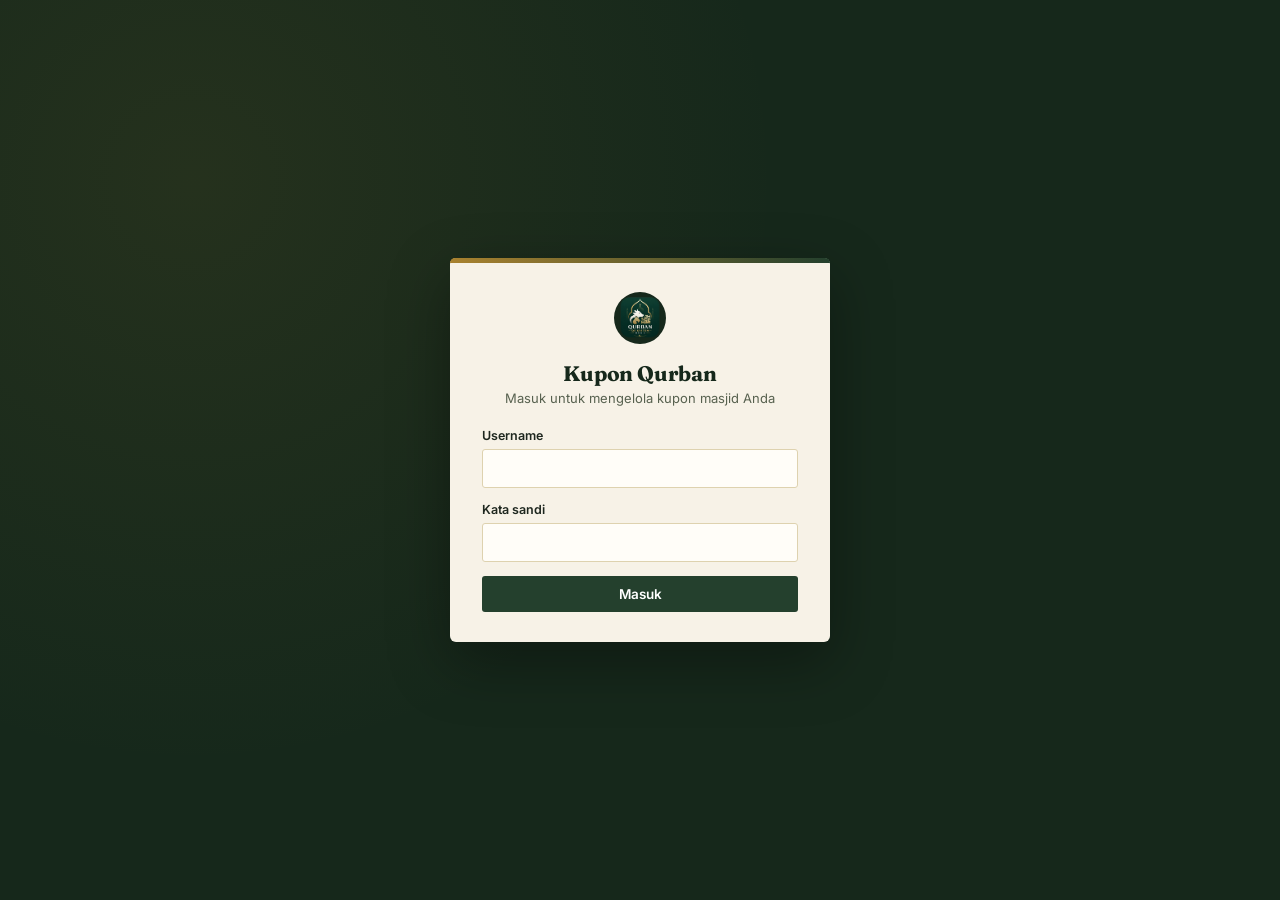
<file: index.html>
<!DOCTYPE html>
<html lang="id">
<head>
<meta charset="UTF-8">
<meta name="viewport" content="width=device-width, initial-scale=1.0">
<title>Masuk — Kupon Qurban</title>
<script>
  // Cek sesi SEBELUM body sempat dirender, biar gak ada kedipan halaman
  // login pas sebenarnya user udah login (dicek lagi lebih lengkap di
  // bawah lewat Auth.getSession() setelah auth.js dimuat).
  (function () {
    var store = /KuponQurbanApp/.test(navigator.userAgent) ? window.localStorage : window.sessionStorage;
    if (store.getItem("kupon_session")) {
      location.replace("dashboard.html");
    }
  })();
</script>
<link rel="stylesheet" href="assets/css/style.css">
</head>
<body>

  <div class="login-shell">
    <form class="login-card" id="loginForm" novalidate>
      <div class="login-mark" id="loginMark">&#9770;</div>
      <h1>Kupon Qurban</h1>
      <p class="subtitle">Masuk untuk mengelola kupon masjid Anda</p>

      <div class="login-error" id="loginError"></div>

      <div class="field">
        <label for="username">Username</label>
        <input type="text" id="username" autocomplete="username" required>
      </div>
      <div class="field">
        <label for="password">Kata sandi</label>
        <input type="password" id="password" autocomplete="current-password" required>
      </div>

      <button type="submit" class="btn btn-primary btn-block" id="btnSubmit">Masuk</button>
    </form>
  </div>

  <script src="assets/js/config.js"></script>
  <script src="assets/js/auth.js"></script>
  <script src="assets/js/api.js"></script>
  <script src="assets/js/nav.js"></script>
  <script>
    // Kalau sudah ada sesi aktif, langsung lempar ke dashboard.
    if (Auth.getSession()) {
      window.location.href = "dashboard.html";
    }

    if (APP_LOGO) {
      document.getElementById("loginMark").innerHTML = logoImgHtml(APP_LOGO);
    }

    const form = document.getElementById("loginForm");
    const errorBox = document.getElementById("loginError");
    const btnSubmit = document.getElementById("btnSubmit");

    function showError(msg) {
      errorBox.textContent = msg;
      errorBox.classList.add("show");
    }

    const MESSAGES = {
      ADMIN_NONAKTIF: "Akun Anda sedang dinonaktifkan. Hubungi Super Admin.",
      MASJID_NONAKTIF: "Masjid Anda sedang dinonaktifkan.",
      USERNAME_PASSWORD_SALAH: "Username atau kata sandi salah."
    };

    form.addEventListener("submit", async function (e) {
      e.preventDefault();
      errorBox.classList.remove("show");

      const username = document.getElementById("username").value.trim();
      const password = document.getElementById("password").value;

      if (!username || !password) {
        showError("Username dan kata sandi wajib diisi.");
        return;
      }

      btnSubmit.disabled = true;
      btnSubmit.textContent = "Memeriksa...";

      try {
        const res = await Api.call("login", { username, password });

        if (!res.success) {
          showError(MESSAGES[res.message] || res.message || "Gagal masuk.");
          return;
        }

        Auth.setSession(res);
        window.location.href = "dashboard.html";

      } catch (err) {
        showError(err.message || "Tidak bisa menghubungi server.");
      } finally {
        btnSubmit.disabled = false;
        btnSubmit.textContent = "Masuk";
      }
    });
  </script>
</body>
</html>
</file>
<file: assets/css/style.css>
/* =========================================================
   Kupon Qurban — Design System
   Palet: kertas tiket + hijau masjid + aksen emas
   ========================================================= */

@import url('https://fonts.googleapis.com/css2?family=Fraunces:opsz,wght@9..144,500;9..144,600;9..144,700&family=Inter:wght@400;500;600;700&family=IBM+Plex+Mono:wght@500;600&display=swap');

:root{
  --paper: #F7F2E7;
  --paper-alt: #EFE7D3;
  --card: #FFFDF8;
  --ink: #1E271F;
  --ink-soft: #57614F;
  --ink-faint: #8B9284;
  --green: #24402D;
  --green-deep: #16281B;
  --green-tint: #E7EEE4;
  --gold: #A9822F;
  --gold-soft: #E7D8AA;
  --red: #A3402A;
  --red-tint: #F5E4DE;
  --line: #DED2AF;

  --radius-s: 3px;
  --radius-m: 6px;
  --shadow-card: 0 1px 2px rgba(22, 40, 27, 0.06), 0 6px 20px rgba(22, 40, 27, 0.05);

  --font-display: 'Fraunces', serif;
  --font-body: 'Inter', system-ui, sans-serif;
  --font-mono: 'IBM Plex Mono', monospace;
}

*, *::before, *::after{ box-sizing: border-box; }
html, body{ height: 100%; }
body{
  margin: 0;
  font-family: var(--font-body);
  background: var(--paper);
  color: var(--ink);
  -webkit-font-smoothing: antialiased;
}
h1, h2, h3{
  font-family: var(--font-display);
  color: var(--green-deep);
  margin: 0 0 4px;
  letter-spacing: -0.01em;
}
p{ margin: 0 0 8px; color: var(--ink-soft); }
a{ color: var(--green); }
button{ font-family: inherit; }
:focus-visible{ outline: 2px solid var(--gold); outline-offset: 2px; }

/* ---------- Layout shell ---------- */
.app-shell{
  display: grid;
  grid-template-columns: 236px 1fr;
  min-height: 100vh;
}
.sidebar{
  background: var(--green-deep);
  color: #EFE8D6;
  padding: 22px 16px;
  display: flex;
  flex-direction: column;
  gap: 26px;
  position: sticky;
  top: 0;
  height: 100vh;
}
.brand{
  display: flex;
  align-items: center;
  gap: 12px;
  padding: 0 6px;
}
.brand-mark{
  width: 52px; height: 52px;
  border-radius: 50%;
  border: 1.5px solid var(--gold-soft);
  display: flex; align-items: center; justify-content: center;
  font-family: var(--font-display);
  font-size: 22px;
  color: var(--gold-soft);
  flex-shrink: 0;
  overflow: hidden;
  background: rgba(233,216,170,0.06);
}
.brand-mark img{ width: 100%; height: 100%; object-fit: cover; }
.brand-text{ line-height: 1.2; min-width: 0; }
.brand-text .masjid-name{ font-family: var(--font-display); font-size: 15.5px; color: #fff; }
.brand-text .app-label{ font-size: 10.5px; letter-spacing: 0.09em; text-transform: uppercase; color: var(--gold-soft); }
.brand-text .brand-alamat{
  font-size: 10.5px; color: rgba(255,255,255,0.6); margin-top: 2px;
  line-height: 1.3; overflow: hidden; text-overflow: ellipsis;
  display: -webkit-box; -webkit-line-clamp: 2; -webkit-box-orient: vertical;
}

.nav-group{ display: flex; flex-direction: column; gap: 2px; }
.nav-eyebrow{
  font-size: 10px; letter-spacing: 0.12em; text-transform: uppercase;
  color: rgba(239,232,214,0.45); padding: 10px 10px 4px;
}
.nav-link{
  display: flex; align-items: center; gap: 10px;
  padding: 9px 10px;
  border-radius: var(--radius-s);
  color: rgba(239,232,214,0.82);
  text-decoration: none;
  font-size: 14px;
  font-weight: 500;
  transition: background .15s ease, color .15s ease;
}
.nav-link svg{ width: 16px; height: 16px; flex-shrink: 0; opacity: 0.85; }
.nav-link:hover{ background: rgba(233,216,170,0.08); color: #fff; }
.nav-link.active{ background: rgba(233,216,170,0.14); color: #fff; box-shadow: inset 2px 0 0 var(--gold-soft); }

.sidebar-foot{ margin-top: auto; display: flex; flex-direction: column; gap: 10px; }
.user-chip{
  display: flex; align-items: center; gap: 9px;
  padding: 9px 10px;
  border-top: 1px solid rgba(239,232,214,0.12);
  padding-top: 14px;
}
.user-avatar{
  width: 28px; height: 28px; border-radius: 50%;
  background: var(--gold-soft); color: var(--green-deep);
  font-family: var(--font-display); font-weight: 600; font-size: 12px;
  display: flex; align-items: center; justify-content: center; flex-shrink: 0;
}
.user-meta{ line-height: 1.2; overflow: hidden; }
.user-meta .u-name{ font-size: 12.5px; color: #fff; white-space: nowrap; overflow: hidden; text-overflow: ellipsis; }
.user-meta .u-role{ font-size: 10.5px; color: var(--gold-soft); text-transform: uppercase; letter-spacing: .06em; }
.btn-logout{
  background: none; border: 1px solid rgba(239,232,214,0.22);
  color: rgba(239,232,214,0.75);
  padding: 8px 10px; border-radius: var(--radius-s);
  font-size: 12.5px; cursor: pointer; text-align: left;
}
.btn-logout:hover{ border-color: var(--gold-soft); color: #fff; }

.main{ padding: 26px 34px 60px; max-width: 1180px; }
.topbar{
  display: flex; align-items: flex-end; justify-content: space-between;
  gap: 16px; margin-bottom: 22px; flex-wrap: wrap;
}
.topbar h1{ font-size: 26px; }
.topbar .subtitle{ font-size: 13.5px; color: var(--ink-faint); margin-top: 2px; }
.topbar-actions{ display: flex; gap: 10px; align-items: center; flex-wrap: wrap; }

.masjid-switcher{
  font-family: var(--font-body);
  font-size: 12.5px;
  padding: 7px 10px;
  border: 1px solid var(--line);
  border-radius: var(--radius-s);
  background: var(--card);
  color: var(--ink);
}

/* ---------- Cards / stats ---------- */
.grid{ display: grid; gap: 14px; }
.grid-4{ grid-template-columns: repeat(4, 1fr); }
.grid-2{ grid-template-columns: 1fr 1fr; }
@media (max-width: 980px){ .grid-4{ grid-template-columns: repeat(2,1fr); } }

.card{
  background: var(--card);
  border: 1px solid var(--line);
  border-radius: var(--radius-m);
  box-shadow: var(--shadow-card);
  padding: 18px 20px;
}
.stat-card .stat-label{
  font-size: 11px; text-transform: uppercase; letter-spacing: .08em;
  color: var(--ink-faint); margin-bottom: 8px;
}
.stat-card .stat-value{
  font-family: var(--font-display); font-size: 30px; color: var(--green-deep);
}
.stat-card .stat-sub{ font-size: 12px; color: var(--ink-faint); margin-top: 4px; }
.stat-card.accent .stat-value{ color: var(--gold); }

.section-title{
  font-size: 12px; text-transform: uppercase; letter-spacing: .08em;
  color: var(--ink-faint); margin: 30px 0 12px;
}

/* ---------- Buttons ---------- */
.btn{
  display: inline-flex; align-items: center; justify-content: center; gap: 7px;
  padding: 9px 16px;
  border-radius: var(--radius-s);
  font-size: 13.5px; font-weight: 600;
  border: 1px solid transparent;
  cursor: pointer;
  text-decoration: none;
  transition: transform .08s ease, opacity .15s ease, background .15s ease;
}
.btn:active{ transform: translateY(1px); }
.btn-primary{ background: var(--green); color: #fff; }
.btn-primary:hover{ background: var(--green-deep); }
.btn-gold{ background: var(--gold); color: #fff; }
.btn-gold:hover{ opacity: .9; }
.btn-outline{ background: transparent; border-color: var(--line); color: var(--ink); }
.btn-outline:hover{ border-color: var(--green); color: var(--green); }
.btn-danger{ background: transparent; border-color: var(--red); color: var(--red); }
.btn-danger:hover{ background: var(--red-tint); }
.btn-sm{ padding: 6px 11px; font-size: 12.5px; }
.btn[disabled]{ opacity: .5; cursor: not-allowed; }
.btn-block{ width: 100%; }

/* ---------- Forms ---------- */
label{ display: block; font-size: 12.5px; font-weight: 600; color: var(--ink); margin: 0 0 6px; }
input, select{
  width: 100%;
  font-family: inherit;
  font-size: 14px;
  padding: 10px 12px;
  border: 1px solid var(--line);
  border-radius: var(--radius-s);
  background: var(--card);
  color: var(--ink);
}
input:focus, select:focus{ border-color: var(--gold); }
.field{ margin-bottom: 14px; }
.field-row{ display: flex; gap: 12px; }
.field-row .field{ flex: 1; }
.hint{ font-size: 11.5px; color: var(--ink-faint); margin-top: 5px; }
.hint code{
  font-family: var(--font-mono); font-size: 10.5px;
  background: var(--paper-alt); padding: 1px 5px; border-radius: 3px;
  color: var(--ink-soft);
}
.form-card{ max-width: 460px; }

/* ---------- Table ---------- */
.table-wrap{
  background: var(--card);
  border: 1px solid var(--line);
  border-radius: var(--radius-m);
  overflow: hidden;
  box-shadow: var(--shadow-card);
}
table{ width: 100%; border-collapse: collapse; font-size: 13.5px; }
thead th{
  text-align: left;
  font-size: 10.5px; text-transform: uppercase; letter-spacing: .07em;
  color: var(--ink-faint);
  padding: 12px 16px;
  border-bottom: 1px solid var(--line);
  background: var(--paper-alt);
}
tbody td{ padding: 12px 16px; border-bottom: 1px solid var(--line); vertical-align: middle; }
tbody tr:last-child td{ border-bottom: none; }
tbody tr:hover{ background: rgba(169,130,47,0.05); }
.mono{ font-family: var(--font-mono); font-size: 12.5px; letter-spacing: .01em; }
.cell-actions{ display: flex; gap: 6px; justify-content: flex-end; }

.badge{
  display: inline-flex; align-items: center; gap: 5px;
  padding: 3px 9px; border-radius: 20px;
  font-size: 11px; font-weight: 600; letter-spacing: .01em;
}
.badge-green{ background: var(--green-tint); color: var(--green); }
.badge-gold{ background: var(--gold-soft); color: #6b5320; }
.badge-red{ background: var(--red-tint); color: var(--red); }
.badge-muted{ background: var(--paper-alt); color: var(--ink-faint); }

/* ---------- Ticket stub (signature element) ----------
   Baris kupon dirender seperti sobekan tiket fisik:
   nomor urut di kiri dipisahkan garis putus + lubang perforasi. */
.ticket-list{ display: flex; flex-direction: column; gap: 10px; }
.ticket{
  display: grid;
  grid-template-columns: 96px 1fr auto;
  align-items: center;
  background: var(--card);
  border: 1px solid var(--line);
  border-radius: var(--radius-m);
  box-shadow: var(--shadow-card);
  position: relative;
  overflow: hidden;
}
.ticket-stub{
  background: var(--green-deep);
  color: var(--gold-soft);
  height: 100%;
  display: flex; flex-direction: column; align-items: center; justify-content: center;
  padding: 14px 6px;
  position: relative;
}
.ticket-stub .stub-no{ font-family: var(--font-mono); font-size: 13px; font-weight: 600; }
.ticket-stub .stub-label{ font-size: 8.5px; text-transform: uppercase; letter-spacing: .1em; color: rgba(233,216,170,0.6); margin-top: 2px; }
.ticket-perf{
  position: absolute; right: -7px; top: 0; bottom: 0; width: 14px;
  background-image: radial-gradient(circle, var(--paper) 3.5px, transparent 3.6px);
  background-size: 14px 16px;
  background-repeat: repeat-y;
  background-position: center;
}
.ticket-body{ padding: 12px 20px; }
.ticket-body .t-nomor{ font-family: var(--font-mono); font-size: 14px; font-weight: 600; color: var(--ink); }
.ticket-body .t-meta{ font-size: 12px; color: var(--ink-faint); margin-top: 3px; }
.ticket-side{ padding: 0 18px 0 8px; display: flex; align-items: center; gap: 10px; }

/* ---------- States ---------- */
.empty-state{
  text-align: center; padding: 46px 20px; color: var(--ink-faint);
}
.empty-state h3{ color: var(--ink-soft); font-size: 16px; margin-bottom: 4px; }

/* ---------- Pagination ---------- */
.pagination-info{ font-size: 12px; color: var(--ink-faint); text-align: center; margin-top: 18px; }
.pagination{
  display: flex; align-items: center; justify-content: center; gap: 6px;
  margin-top: 10px;
}
.pagination button{
  min-width: 32px; height: 32px; padding: 0 6px;
  border-radius: var(--radius-s); border: 1px solid var(--line);
  background: var(--card); color: var(--ink-soft);
  font-size: 12.5px; font-weight: 600; cursor: pointer;
}
.pagination button:hover:not([disabled]){ border-color: var(--gold); color: var(--ink); }
.pagination button.active{ background: var(--green); color: #fff; border-color: var(--green); }
.pagination button[disabled]{ opacity: .4; cursor: not-allowed; }
.page-ellipsis{ color: var(--ink-faint); font-size: 12.5px; padding: 0 2px; }

.toast{
  position: fixed; bottom: 22px; right: 22px;
  background: var(--green-deep); color: #fff;
  padding: 12px 18px; border-radius: var(--radius-s);
  font-size: 13.5px; box-shadow: var(--shadow-card);
  display: none; z-index: 50; max-width: 320px;
}
.toast.show{ display: block; }
.toast.error{ background: var(--red); }

.scan-result{
  border-radius: var(--radius-m);
  padding: 22px;
  border: 1px solid var(--line);
  background: var(--card);
}
.scan-result.ok{ background: var(--green-tint); border-color: var(--green); }
.scan-result.fail{ background: var(--red-tint); border-color: var(--red); }
.scan-result .r-status{ font-family: var(--font-display); font-size: 20px; margin-bottom: 6px; }
.scan-result.ok .r-status{ color: var(--green-deep); }
.scan-result.fail .r-status{ color: var(--red); }

/* ---------- Login page ---------- */
.login-shell{
  min-height: 100vh;
  display: flex; align-items: center; justify-content: center;
  background:
    radial-gradient(circle at 15% 20%, rgba(169,130,47,0.10), transparent 45%),
    var(--green-deep);
  padding: 20px;
}
.login-card{
  width: 100%; max-width: 380px;
  background: var(--paper);
  border-radius: var(--radius-m);
  padding: 34px 32px 30px;
  box-shadow: 0 20px 60px rgba(0,0,0,0.35);
  position: relative;
}
.login-card::before{
  content: "";
  position: absolute; left: 0; right: 0; top: 0; height: 5px;
  background: linear-gradient(90deg, var(--gold), var(--green));
  border-radius: var(--radius-m) var(--radius-m) 0 0;
}
.login-mark{
  width: 52px; height: 52px; border-radius: 50%;
  background: var(--green-deep); color: var(--gold-soft);
  display: flex; align-items: center; justify-content: center;
  font-family: var(--font-display); font-size: 24px;
  margin: 0 auto 16px;
  overflow: hidden;
}
.login-mark img{ width: 100%; height: 100%; object-fit: cover; }
.login-card h1{ text-align: center; font-size: 21px; }
.login-card .subtitle{ text-align: center; font-size: 13px; margin-bottom: 22px; }
.login-error{
  background: var(--red-tint); color: var(--red); border: 1px solid var(--red);
  font-size: 12.5px; padding: 9px 12px; border-radius: var(--radius-s);
  margin-bottom: 14px; display: none;
}
.login-error.show{ display: block; }

/* ---------- Scan input ---------- */
.scan-modes{ display: flex; gap: 8px; margin-bottom: 16px; }
.mode-btn{
  flex: 1; padding: 9px; border-radius: var(--radius-s);
  border: 1px solid var(--line); background: var(--card);
  font-size: 13px; font-weight: 600; color: var(--ink-soft); cursor: pointer;
}
.mode-btn.active{ background: var(--green); color: #fff; border-color: var(--green); }
#reader{
  max-width: 260px;
  margin: 0 auto;
  border-radius: var(--radius-m);
  overflow: hidden;
  border: 1px solid var(--line);
}

.role-hidden{ display: none !important; }

@media (max-width: 860px){
  .app-shell{ grid-template-columns: 1fr; }
  .sidebar{ position: fixed; z-index: 40; left: 0; top: 0; bottom: 0; width: 236px; transform: translateX(-100%); transition: transform .2s ease; }
  .sidebar.open{ transform: translateX(0); }
  .main{ padding: 18px 16px 60px; }
  .grid-4{ grid-template-columns: repeat(2,1fr); }
  .grid-2{ grid-template-columns: 1fr; }
  .topbar-bar{ display: flex; align-items: center; gap: 10px; margin-bottom: 6px; }
  .hamburger{ background: none; border: 1px solid var(--line); border-radius: var(--radius-s); width: 36px; height: 36px; cursor: pointer; }
}
@media (min-width: 861px){ .hamburger, .sidebar-overlay{ display: none; } }
.sidebar-overlay{ position: fixed; inset: 0; background: rgba(0,0,0,.4); z-index: 35; }
</file>
